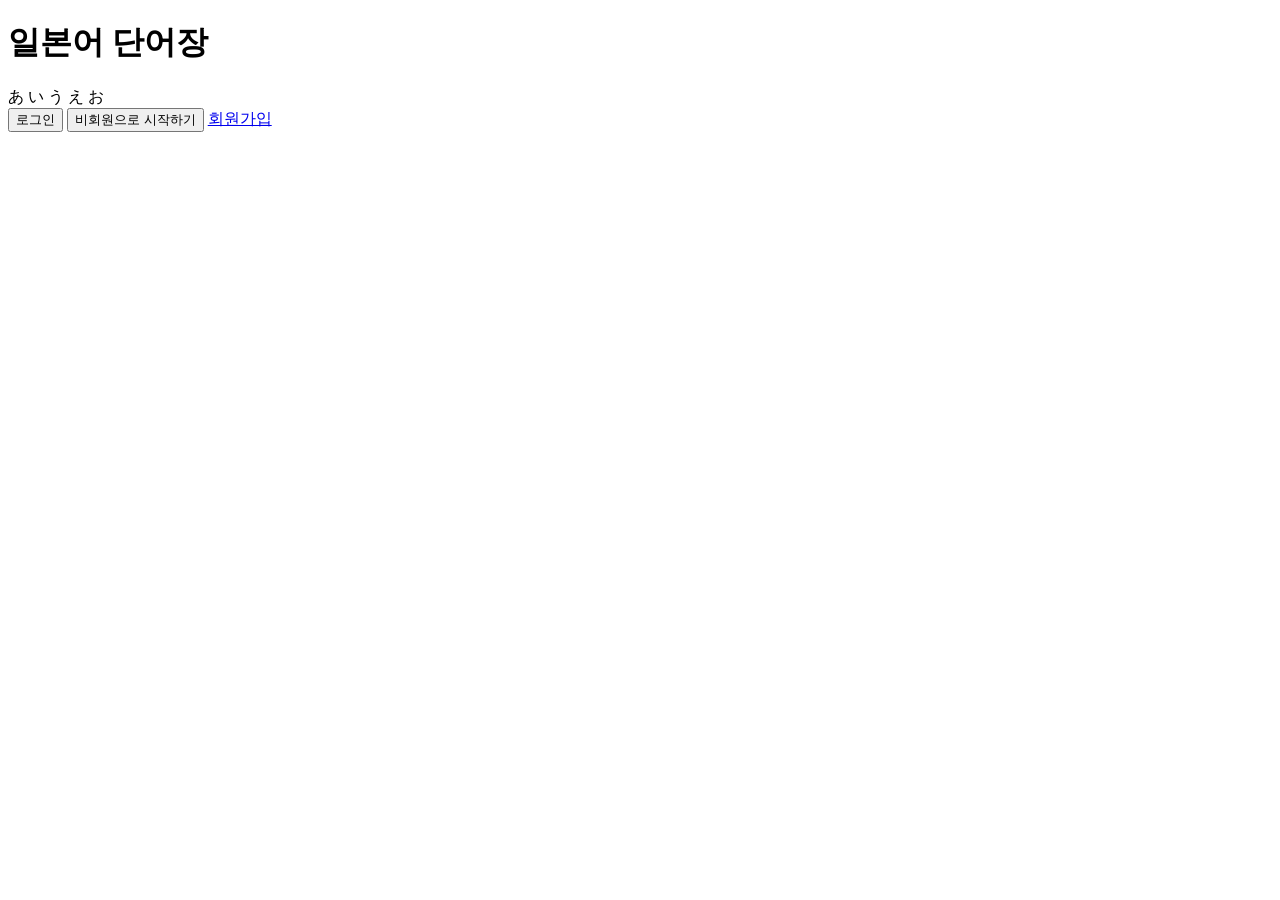
<file: src/main/resources/templates/index.html>
<!DOCTYPE html>
<html lang="ko" xmlns:th="http://www.thymeleaf.org">
<head>
    <meta charset="UTF-8">
    <meta name="viewport" content="width=device-width, initial-scale=1.0">
    <title>일본어 단어장</title>
    <link rel="stylesheet" th:href="@{/css/style.css}">
</head>
<body>
    <div class="container">
        <div class="main-content">
            <!-- 메인 타이틀 -->
            <h1 class="main-title">일본어 단어장</h1>

            <!-- あいうえお 애니메이션 -->
            <div class="hiragana-animation">
                <span class="hiragana-char" data-delay="0">あ</span>
                <span class="hiragana-char" data-delay="200">い</span>
                <span class="hiragana-char" data-delay="400">う</span>
                <span class="hiragana-char" data-delay="600">え</span>
                <span class="hiragana-char" data-delay="800">お</span>
            </div>

            <!-- 버튼들 -->
            <div class="button-group">
                <button type="button" class="btn btn-primary" onclick="location.href='/page/login'">
                    로그인
                </button>
                <button type="button" class="btn btn-secondary" onclick="location.href='/page/study/mode'">
                    비회원으로 시작하기
                </button>
                <a href="/page/signup" class="signup-link">회원가입</a>
            </div>
        </div>
    </div>
</body>
</html>
</file>
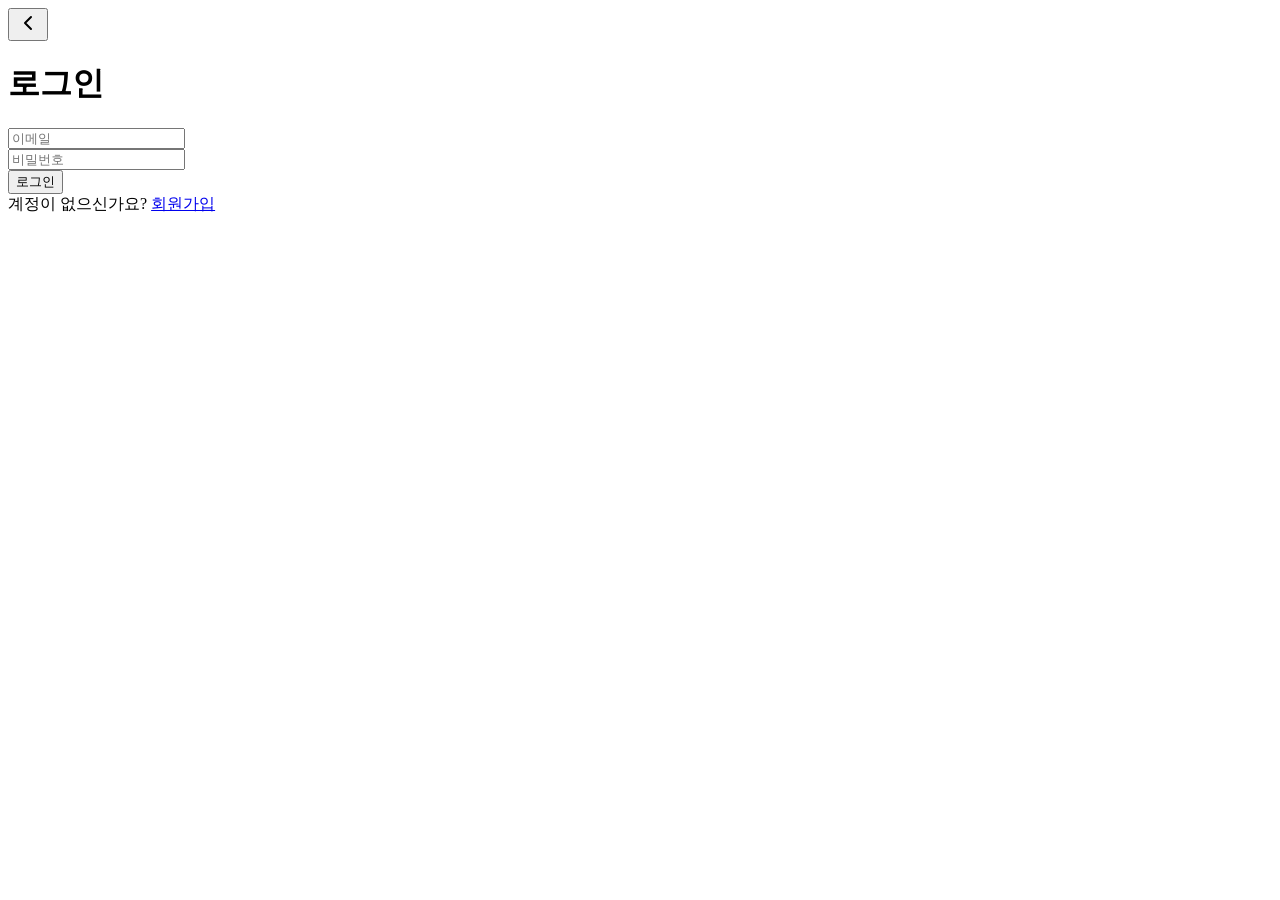
<file: src/main/resources/templates/auth/login.html>
<!DOCTYPE html>
<html lang="ko" xmlns:th="http://www.thymeleaf.org">
<head>
    <meta charset="UTF-8">
    <meta name="viewport" content="width=device-width, initial-scale=1.0">
    <title>로그인 - 일본어 단어장</title>
    <link rel="stylesheet" th:href="@{/css/style.css}">
</head>
<body>
    <div class="container">
        <div class="auth-content">
            <!-- 뒤로가기 버튼 -->
            <button type="button" class="back-btn" onclick="history.back()">
                <svg width="24" height="24" viewBox="0 0 24 24" fill="none">
                    <path d="M15 18L9 12L15 6" stroke="currentColor" stroke-width="2" stroke-linecap="round" stroke-linejoin="round"/>
                </svg>
            </button>

            <!-- 로그인 타이틀 -->
            <h1 class="auth-title">로그인</h1>

            <!-- 로그인 폼 -->
            <form id="loginForm" class="auth-form">
                <div class="input-group">
                    <input type="email" id="email" name="email" placeholder="이메일" required>
                </div>

                <div class="input-group">
                    <input type="password" id="password" name="password" placeholder="비밀번호" required>
                </div>

                <button type="submit" class="btn btn-primary">로그인</button>
            </form>

            <!-- 에러 메시지 -->
            <div id="errorMessage" class="error-message" style="display: none;"></div>

            <!-- 회원가입 링크 -->
            <div class="auth-link">
                <span>계정이 없으신가요? </span>
                <a href="/page/signup">회원가입</a>
            </div>
        </div>
    </div>

    <script th:src="@{/js/api-client.js}"></script>
    <script th:src="@{/js/auth.js}"></script>
</body>
</html>
</file>
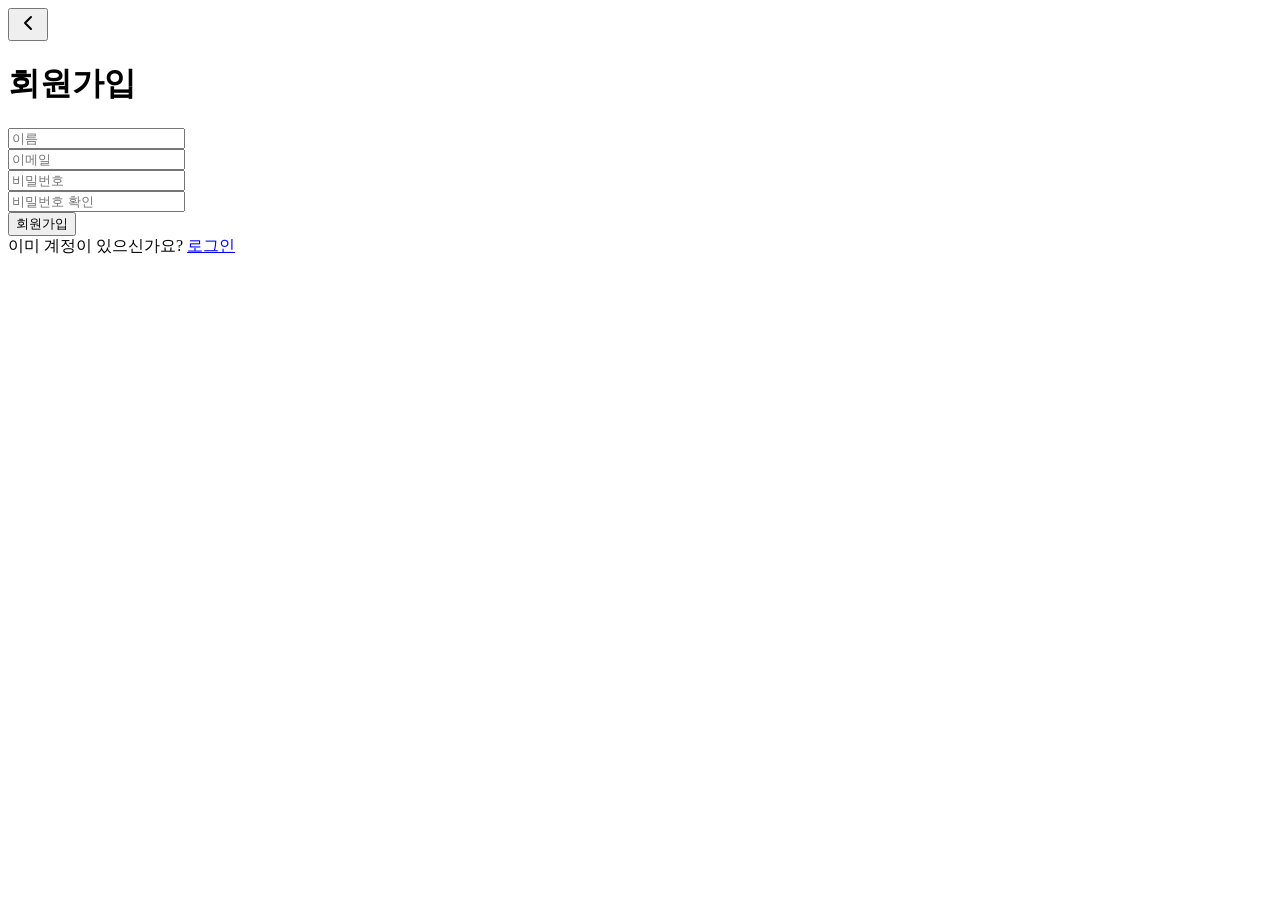
<file: src/main/resources/templates/auth/signup.html>
<!DOCTYPE html>
<html lang="ko" xmlns:th="http://www.thymeleaf.org">
<head>
    <meta charset="UTF-8">
    <meta name="viewport" content="width=device-width, initial-scale=1.0">
    <title>회원가입 - 일본어 단어장</title>
    <link rel="stylesheet" th:href="@{/css/style.css}">
</head>
<body>
    <div class="container">
        <div class="auth-content">
            <!-- 뒤로가기 버튼 -->
            <button type="button" class="back-btn" onclick="history.back()">
                <svg width="24" height="24" viewBox="0 0 24 24" fill="none">
                    <path d="M15 18L9 12L15 6" stroke="currentColor" stroke-width="2" stroke-linecap="round" stroke-linejoin="round"/>
                </svg>
            </button>

            <!-- 회원가입 타이틀 -->
            <h1 class="auth-title">회원가입</h1>

            <!-- 회원가입 폼 -->
            <form id="signupForm" class="auth-form">
                <div class="input-group">
                    <input type="text" id="name" name="name" placeholder="이름" required>
                </div>

                <div class="input-group">
                    <input type="email" id="email" name="email" placeholder="이메일" required>
                </div>

                <div class="input-group">
                    <input type="password" id="password" name="password" placeholder="비밀번호" required>
                </div>

                <div class="input-group">
                    <input type="password" id="confirmPassword" name="confirmPassword" placeholder="비밀번호 확인" required>
                </div>

                <button type="submit" class="btn btn-primary">회원가입</button>
            </form>

            <!-- 에러 메시지 -->
            <div id="errorMessage" class="error-message" style="display: none;"></div>

            <!-- 로그인 링크 -->
            <div class="auth-link">
                <span>이미 계정이 있으신가요? </span>
                <a href="/page/login">로그인</a>
            </div>
        </div>
    </div>

    <script th:src="@{/js/api-client.js}"></script>
    <script th:src="@{/js/auth.js}"></script>
</body>
</html>
</file>
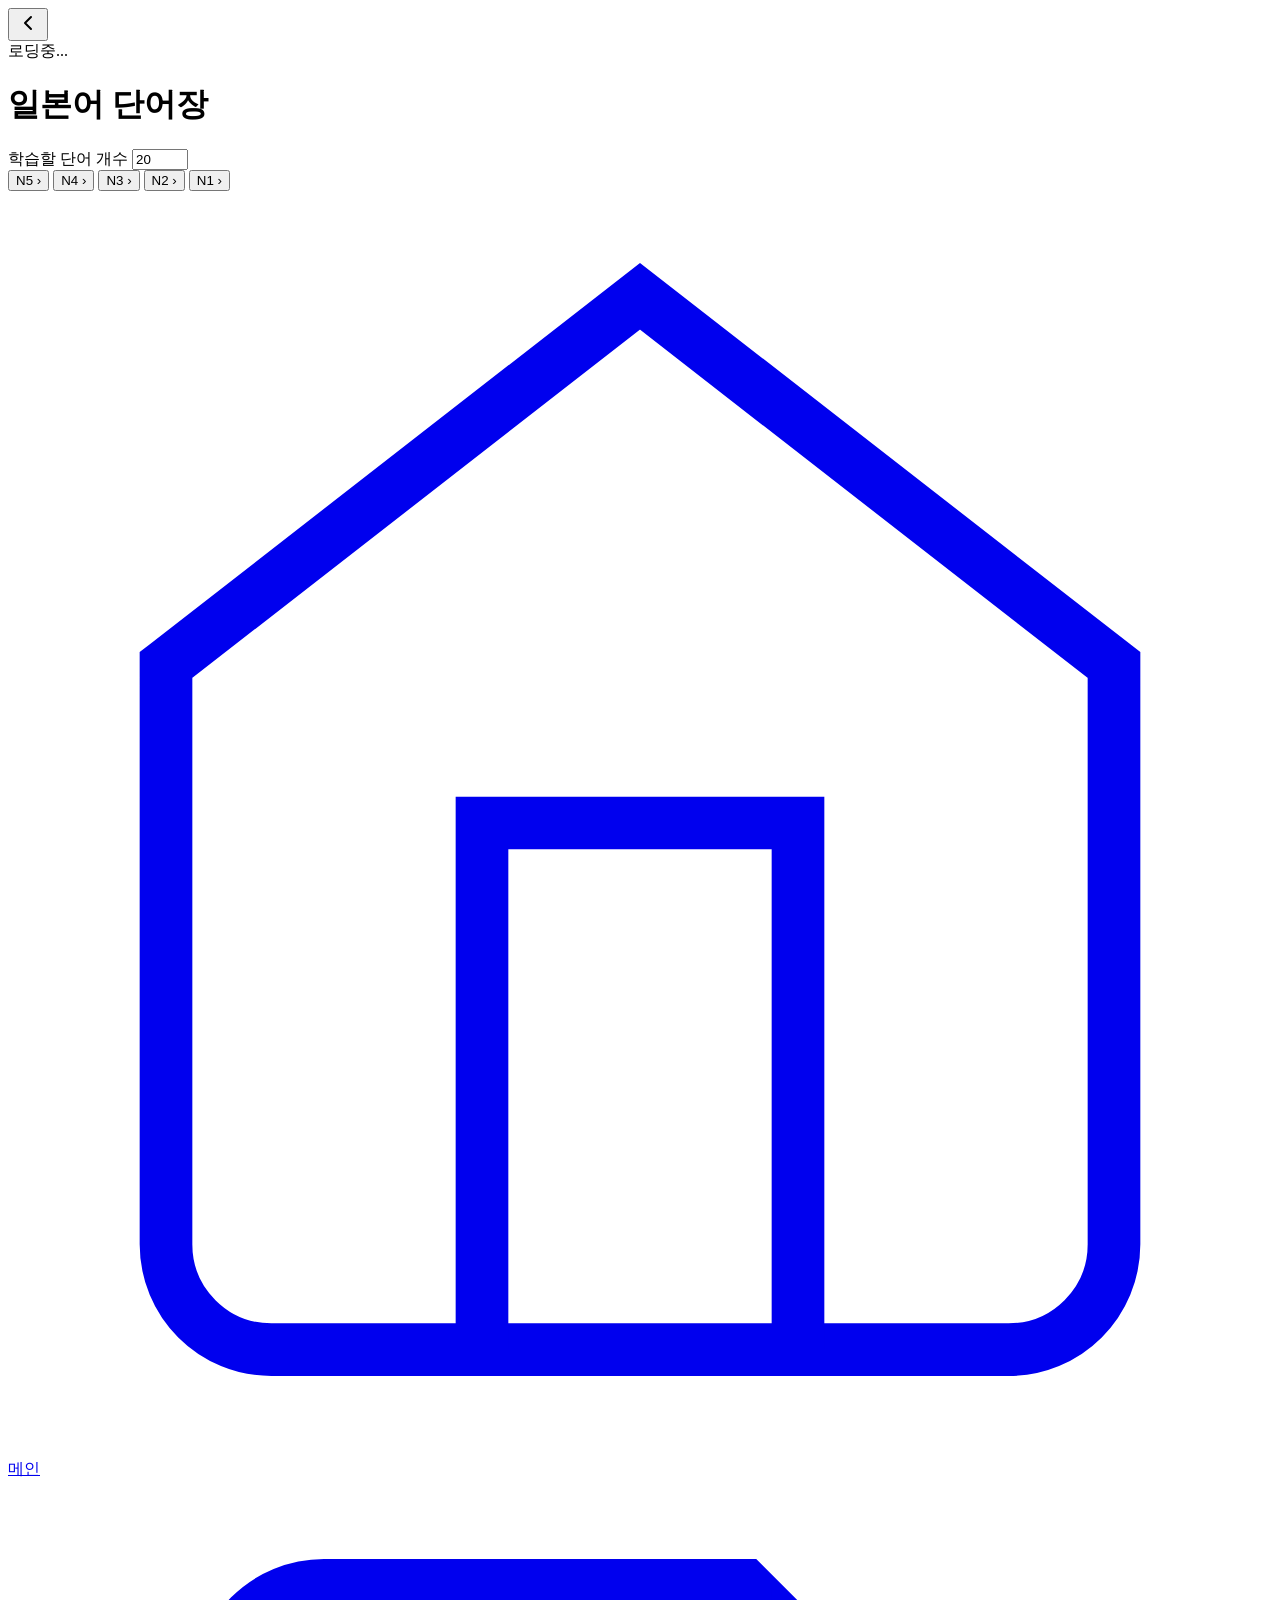
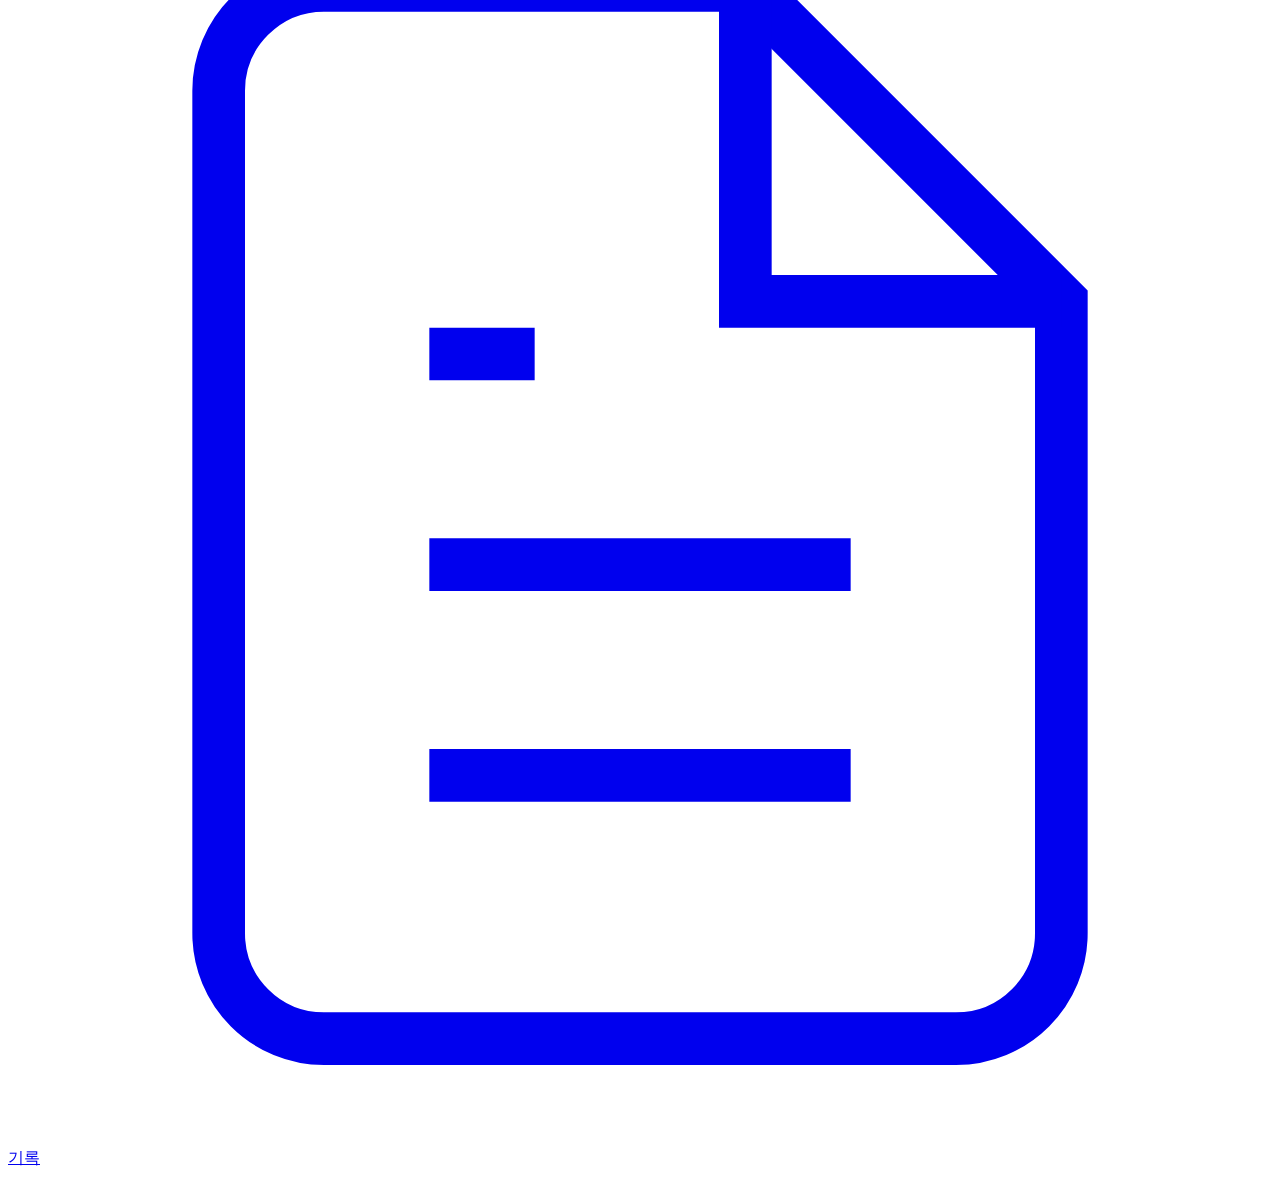
<file: src/main/resources/templates/study/level-select.html>
<!DOCTYPE html>
<html lang="ko" xmlns:th="http://www.thymeleaf.org">
<head>
    <meta charset="UTF-8">
    <meta name="viewport" content="width=device-width, initial-scale=1.0">
    <title>레벨 선택 - 일본어 단어장</title>
    <link rel="stylesheet" th:href="@{/css/style.css}">
</head>
<body>
    <div class="container with-navbar">
        <div class="level-content with-navbar">
            <!-- 뒤로가기 버튼 -->
            <button type="button" class="back-btn" onclick="goToModeSelect()">
                <svg width="24" height="24" viewBox="0 0 24 24" fill="none">
                    <path d="M15 18L9 12L15 6" stroke="currentColor" stroke-width="2" stroke-linecap="round" stroke-linejoin="round"/>
                </svg>
            </button>

            <!-- 사용자 정보 영역 -->
            <div class="user-info-section">
                <div class="user-info-content">
                    <div class="user-name" id="userName">로딩중...</div>
                    <button type="button" class="auth-btn" id="authBtn" onclick="handleAuth()" style="display: none;">
                        <svg width="20" height="20" viewBox="0 0 24 24" fill="none">
                            <path id="authIcon" d="" stroke="currentColor" stroke-width="2" stroke-linecap="round" stroke-linejoin="round"/>
                        </svg>
                        <span id="authText">로그인</span>
                    </button>
                </div>
            </div>

            <!-- 타이틀 -->
            <h1 class="level-title">일본어 단어장</h1>

            <!-- GUEST 사용자 안내 메시지 -->
            <div class="level-guest-info" id="levelGuestInfo" style="display: none;">
                <span class="level-guest-info-icon">🎯</span>
                <p class="level-guest-info-text">
                    <span class="level-guest-info-highlight">로그인</span> 후에는 사용자 맞춤 학습을 제공합니다!<br>
                    학습 진도와 복습 일정을 관리하실 수 있어요.
                </p>
            </div>

            <!-- 단어 개수 선택 -->
            <div class="word-count-section">
                <label for="wordCount" class="word-count-label">학습할 단어 개수</label>
                <input type="number" id="wordCount" class="word-count-input" value="20" min="5" max="100" step="5">
            </div>

            <!-- 레벨 선택 버튼들 -->
            <div class="level-buttons">
                <button type="button" class="level-btn" onclick="startStudy('N5')">
                    <span class="level-text">N5</span>
                    <span class="arrow">›</span>
                </button>

                <button type="button" class="level-btn" onclick="startStudy('N4')">
                    <span class="level-text">N4</span>
                    <span class="arrow">›</span>
                </button>

                <button type="button" class="level-btn" onclick="startStudy('N3')">
                    <span class="level-text">N3</span>
                    <span class="arrow">›</span>
                </button>

                <button type="button" class="level-btn" onclick="startStudy('N2')">
                    <span class="level-text">N2</span>
                    <span class="arrow">›</span>
                </button>

                <button type="button" class="level-btn" onclick="startStudy('N1')">
                    <span class="level-text">N1</span>
                    <span class="arrow">›</span>
                </button>
            </div>
        </div>
    </div>

    <!-- 네비게이션 바 -->
    <nav class="navbar">
        <div class="navbar-content">
            <a href="/page/study/level" class="nav-item active">
                <svg class="nav-icon" viewBox="0 0 24 24" fill="none" stroke="currentColor">
                    <path d="M3 9L12 2L21 9V20C21 20.5304 20.7893 21.0391 20.4142 21.4142C20.0391 21.7893 19.5304 22 19 22H5C4.46957 22 3.96086 21.7893 3.58579 21.4142C3.21071 21.0391 3 20.5304 3 20V9Z"/>
                    <polyline points="9,22 9,12 15,12 15,22"/>
                </svg>
                <span class="nav-label">메인</span>
            </a>
            <a href="/page/study/record" class="nav-item">
                <svg class="nav-icon" viewBox="0 0 24 24" fill="none" stroke="currentColor">
                    <path d="M14 2H6C5.46957 2 4.96086 2.21071 4.58579 2.58579C4.21071 2.96086 4 3.46957 4 4V20C4 20.5304 4.21071 21.0391 4.58579 21.4142C4.96086 21.7893 5.46957 22 6 22H18C18.5304 22 19.0391 21.7893 19.4142 21.4142C19.7893 21.0391 20 20.5304 20 20V8L14 2Z"/>
                    <polyline points="14,2 14,8 20,8"/>
                    <line x1="16" y1="13" x2="8" y2="13"/>
                    <line x1="16" y1="17" x2="8" y2="17"/>
                    <polyline points="10,9 9,9 8,9"/>
                </svg>
                <span class="nav-label">기록</span>
            </a>
        </div>
    </nav>

    <script th:src="@{/js/api-client.js}"></script>
    <script th:src="@{/js/user-manager.js}"></script>
    <script th:src="@{/js/level-select.js}"></script>
</body>
</html>
</file>
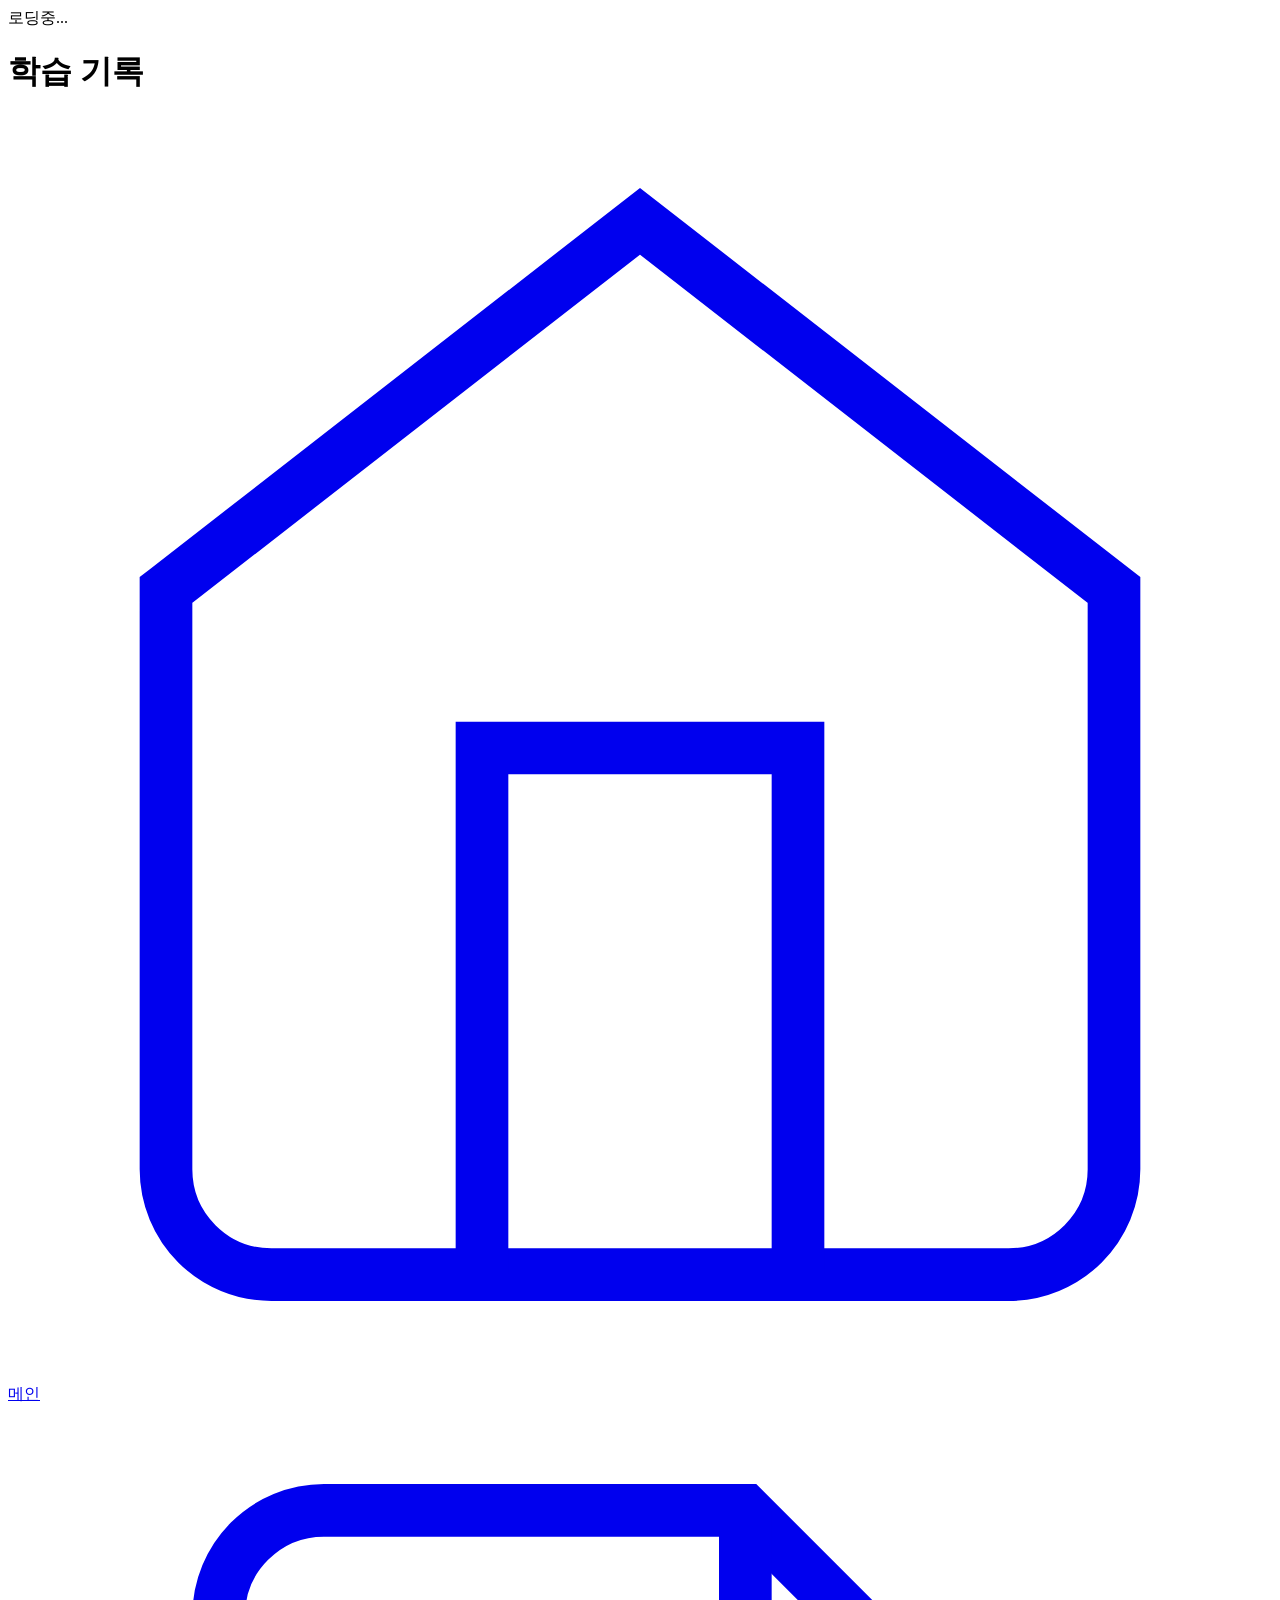
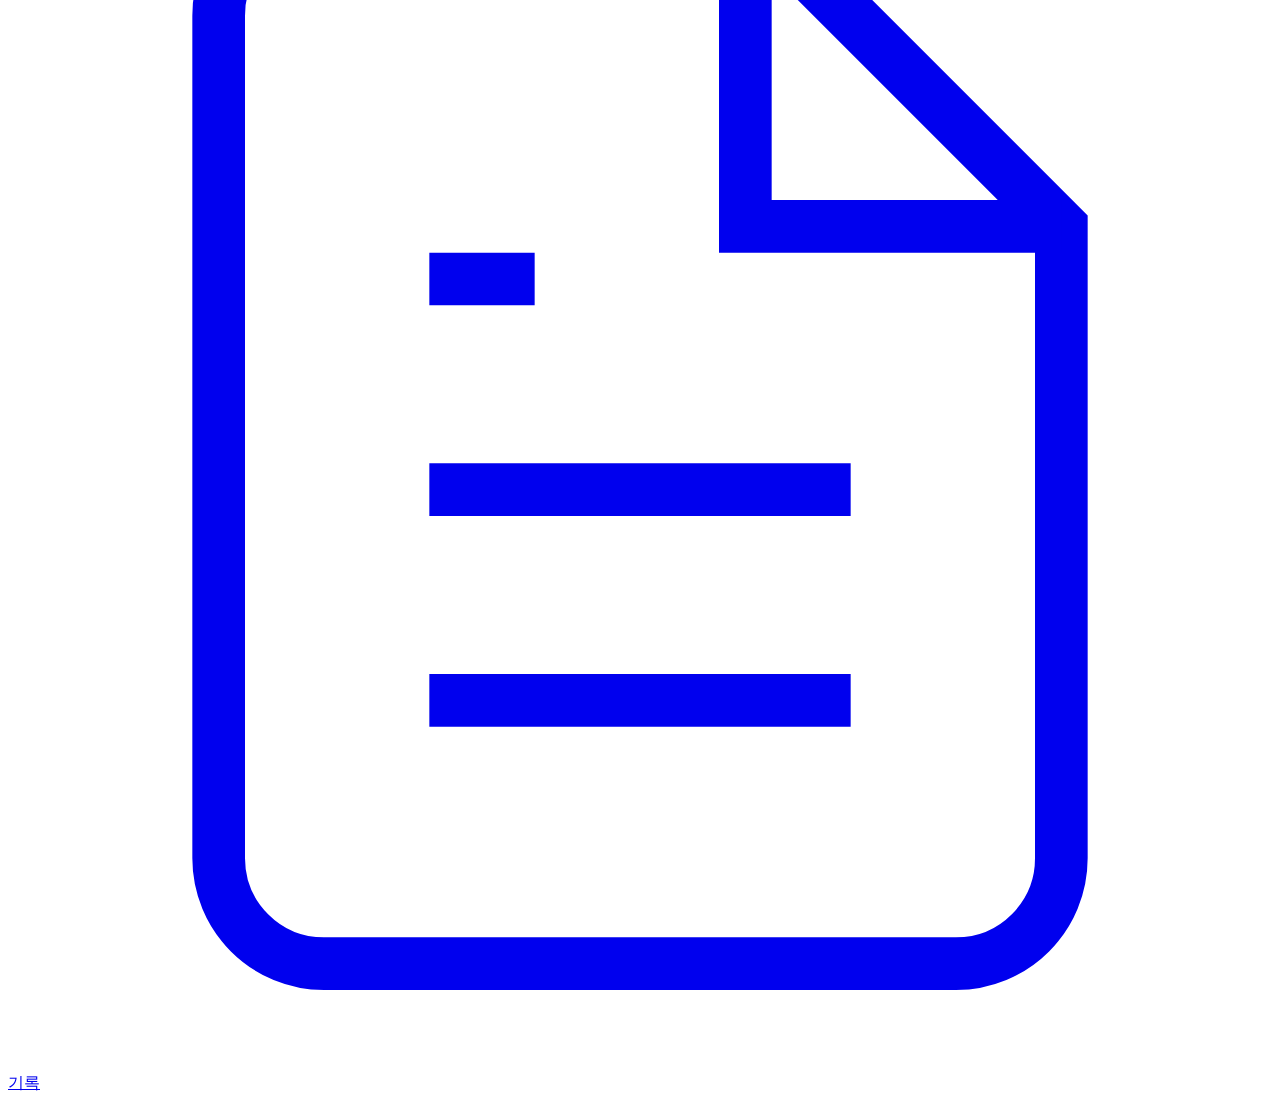
<file: src/main/resources/templates/study/record.html>
<!DOCTYPE html>
<html lang="ko" xmlns:th="http://www.thymeleaf.org">
<head>
    <meta charset="UTF-8">
    <meta name="viewport" content="width=device-width, initial-scale=1.0">
    <title>학습 기록 - 일본어 단어장</title>
    <link rel="stylesheet" th:href="@{/css/style.css}">
</head>
<body>
    <div class="container with-navbar">
        <div class="record-content">
            <!-- 사용자 정보 영역 -->
            <div class="user-info-section">
                <div class="user-info-content">
                    <div class="user-name" id="userName">로딩중...</div>
                    <button type="button" class="auth-btn" id="authBtn" onclick="handleAuth()" style="display: none;">
                        <svg width="20" height="20" viewBox="0 0 24 24" fill="none">
                            <path id="authIcon" d="" stroke="currentColor" stroke-width="2" stroke-linecap="round" stroke-linejoin="round"/>
                        </svg>
                        <span id="authText">로그인</span>
                    </button>
                </div>
            </div>

            <!-- 타이틀 -->
            <h1 class="record-title">
                학습 기록
                <span class="total-words-count" id="totalWordsCount" style="display: none;">
                    (총 <span id="totalWordsNumber">-</span>개)
                </span>
            </h1>

            <!-- GUEST 사용자 안내 메시지 -->
            <div class="guest-message" id="guestMessage" style="display: none;">
                <div class="guest-message-content">
                    <div class="guest-message-icon">📚</div>
                    <h3 class="guest-message-title">학습 기록을 확인하려면 로그인이 필요합니다</h3>
                    <p class="guest-message-text">
                        로그인하시면 개인 맞춤형 학습 기록을 확인하고<br>
                        복습 일정을 관리할 수 있습니다.
                    </p>
                    <button type="button" class="guest-login-btn" onclick="goToLogin()">
                        로그인하기
                    </button>
                </div>
            </div>

            <!-- 기록 목록 (로그인 사용자용) -->
            <div class="record-list" id="recordList">
                <!-- 단어 기록들이 여기에 동적으로 추가됩니다 -->
            </div>

            <!-- 로딩 애니메이션 -->
            <div class="loading-more" id="loadingMore" style="display: none;">
                <div class="loading-spinner"></div>
                <span class="loading-text">더 많은 기록을 불러오는 중...</span>
            </div>

            <!-- 더 이상 데이터가 없을 때 메시지 -->
            <div class="no-more-data" id="noMoreData" style="display: none;">
                더 이상 불러올 기록이 없습니다.
            </div>
        </div>
    </div>

    <!-- 네비게이션 바 -->
    <nav class="navbar">
        <div class="navbar-content">
            <a href="/page/study/level" class="nav-item">
                <svg class="nav-icon" viewBox="0 0 24 24" fill="none" stroke="currentColor">
                    <path d="M3 9L12 2L21 9V20C21 20.5304 20.7893 21.0391 20.4142 21.4142C20.0391 21.7893 19.5304 22 19 22H5C4.46957 22 3.96086 21.7893 3.58579 21.4142C3.21071 21.0391 3 20.5304 3 20V9Z"/>
                    <polyline points="9,22 9,12 15,12 15,22"/>
                </svg>
                <span class="nav-label">메인</span>
            </a>
            <a href="/page/study/record" class="nav-item active">
                <svg class="nav-icon" viewBox="0 0 24 24" fill="none" stroke="currentColor">
                    <path d="M14 2H6C5.46957 2 4.96086 2.21071 4.58579 2.58579C4.21071 2.96086 4 3.46957 4 4V20C4 20.5304 4.21071 21.0391 4.58579 21.4142C4.96086 21.7893 5.46957 22 6 22H18C18.5304 22 19.0391 21.7893 19.4142 21.4142C19.7893 21.0391 20 20.5304 20 20V8L14 2Z"/>
                    <polyline points="14,2 14,8 20,8"/>
                    <line x1="16" y1="13" x2="8" y2="13"/>
                    <line x1="16" y1="17" x2="8" y2="17"/>
                    <polyline points="10,9 9,9 8,9"/>
                </svg>
                <span class="nav-label">기록</span>
            </a>
        </div>
    </nav>

    <script th:src="@{/js/api-client.js}"></script>
    <script th:src="@{/js/user-manager.js}"></script>
    <script th:src="@{/js/record.js}"></script>
</body>
</html>
</file>
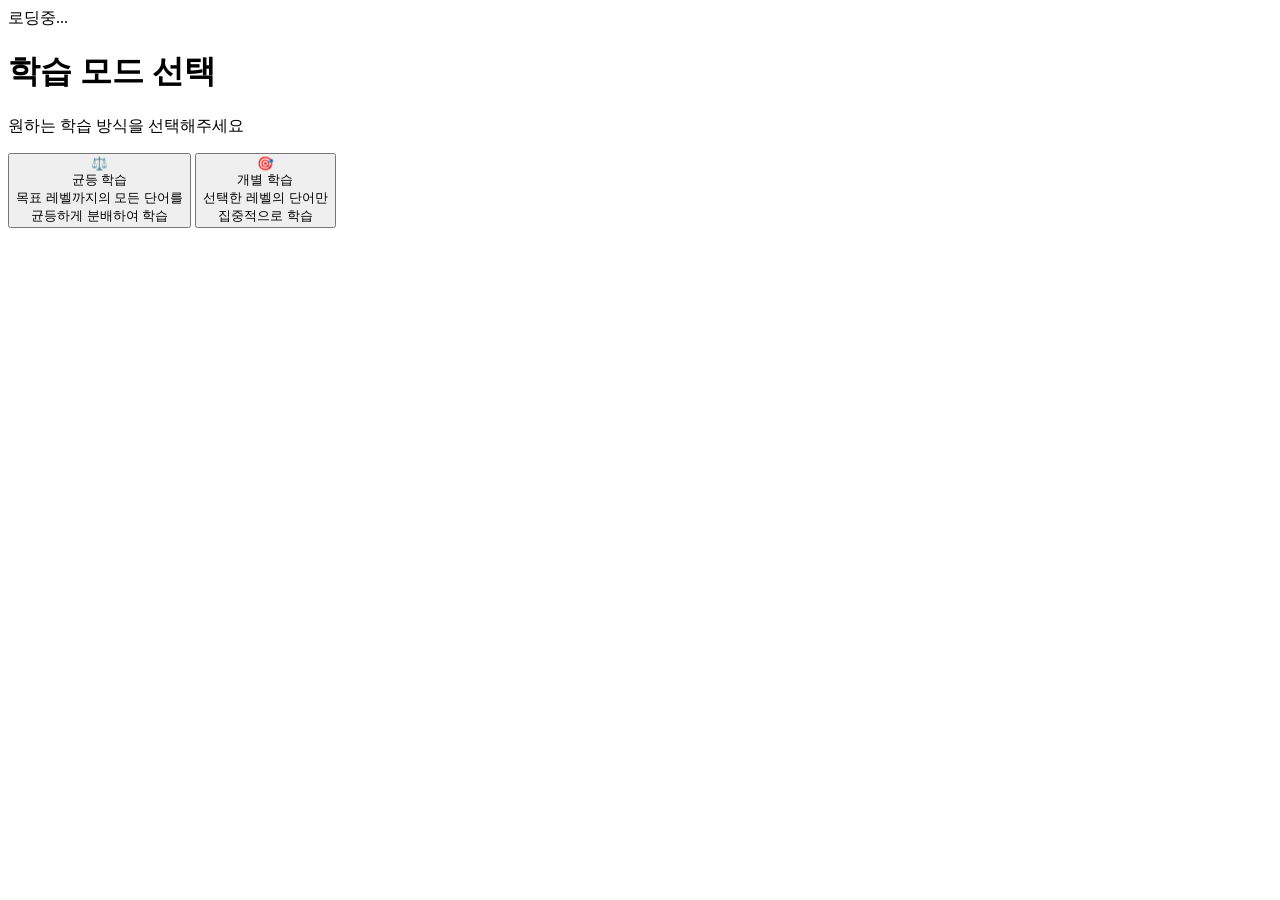
<file: src/main/resources/templates/study/study-mode-select.html>
<!DOCTYPE html>
<html lang="ko" xmlns:th="http://www.thymeleaf.org">
<head>
    <meta charset="UTF-8">
    <meta name="viewport" content="width=device-width, initial-scale=1.0">
    <title>학습 모드 선택 - 일본어 단어장</title>
    <link rel="stylesheet" th:href="@{/css/style.css}">
</head>
<body>
    <div class="container with-navbar">
        <div class="level-content with-navbar">
            <!-- 사용자 정보 영역 -->
            <div class="user-info-section">
                <div class="user-info-content">
                    <div class="user-name" id="userName">로딩중...</div>
                    <button type="button" class="auth-btn" id="authBtn" onclick="handleAuth()" style="display: none;">
                        <svg width="20" height="20" viewBox="0 0 24 24" fill="none">
                            <path id="authIcon" d="" stroke="currentColor" stroke-width="2" stroke-linecap="round" stroke-linejoin="round"/>
                        </svg>
                        <span id="authText">로그인</span>
                    </button>
                </div>
            </div>

            <!-- 타이틀 -->
            <h1 class="level-title">학습 모드 선택</h1>

            <!-- 학습 모드 설명 -->
            <div class="mode-description">
                <p>원하는 학습 방식을 선택해주세요</p>
            </div>

            <!-- 학습 모드 선택 버튼들 -->
            <div class="mode-selection">
                <button type="button" class="mode-btn balanced-mode" onclick="selectStudyMode('balanced')">
                    <div class="mode-icon">⚖️</div>
                    <div class="mode-content">
                        <div class="mode-name">균등 학습</div>
                        <div class="mode-desc">목표 레벨까지의 모든 단어를<br>균등하게 분배하여 학습</div>
                    </div>
                </button>

                <button type="button" class="mode-btn individual-mode" onclick="selectStudyMode('individual')">
                    <div class="mode-icon">🎯</div>
                    <div class="mode-content">
                        <div class="mode-name">개별 학습</div>
                        <div class="mode-desc">선택한 레벨의 단어만<br>집중적으로 학습</div>
                    </div>
                </button>
            </div>
        </div>
    </div>

    <!-- JavaScript 파일들 -->
    <script th:src="@{/js/api-client.js}"></script>
    <script th:src="@{/js/user-manager.js}"></script>
    <script th:src="@{/js/study-mode-select.js}"></script>
</body>
</html>
</file>
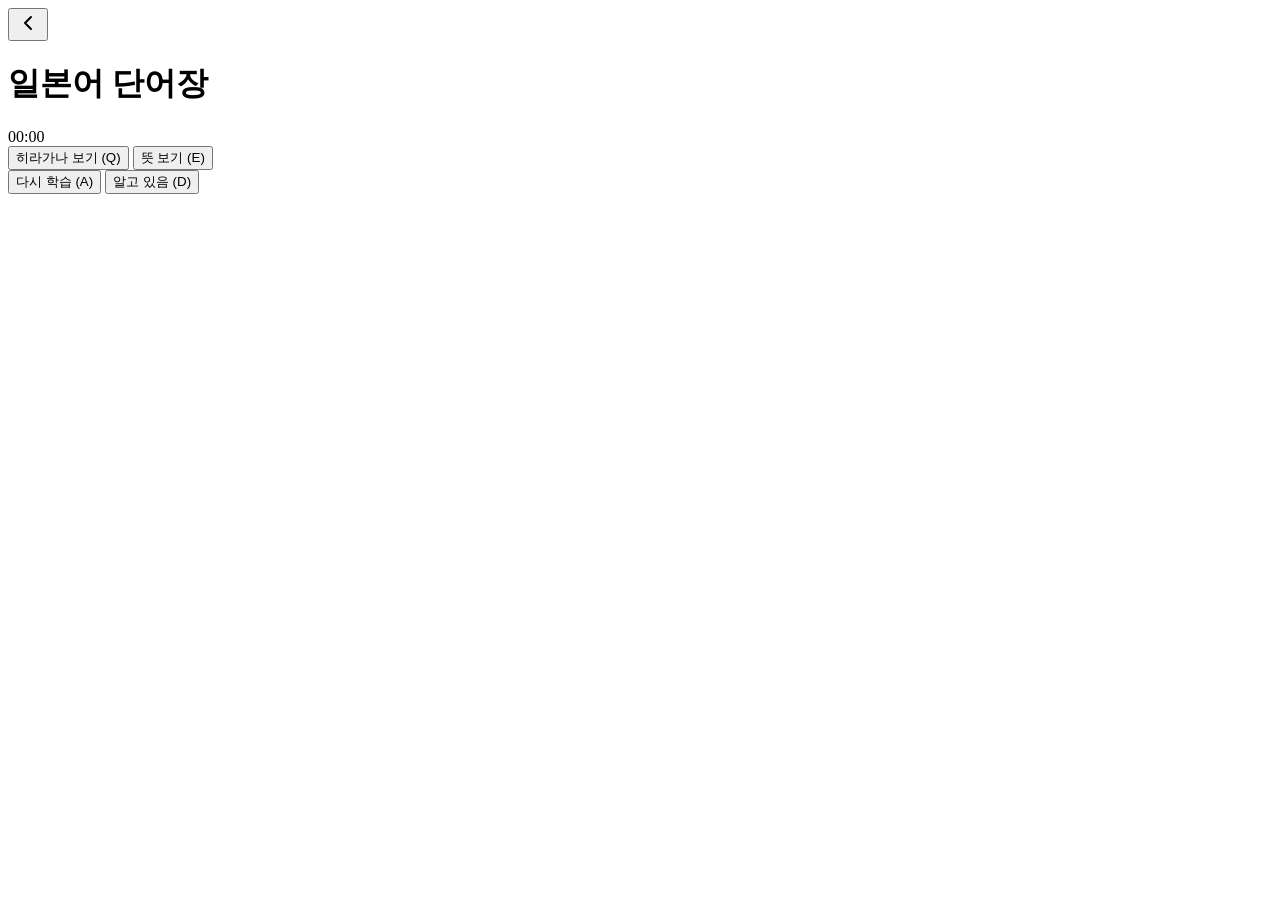
<file: src/main/resources/templates/study/word-study.html>
<!DOCTYPE html>
<html lang="ko" xmlns:th="http://www.thymeleaf.org">
<head>
    <meta charset="UTF-8">
    <meta name="viewport" content="width=device-width, initial-scale=1.0">
    <title>단어 학습 - 일본어 단어장</title>
    <link rel="stylesheet" th:href="@{/css/style.css}">
</head>
<body>
    <div class="container">
        <div class="study-content">
            <!-- 상단 헤더 (뒤로가기 버튼 + 제목 + 타이머 모두 같은 선상) -->
            <div class="study-top-header">
                <!-- 뒤로가기 버튼 -->
                <button type="button" class="study-back-btn" onclick="goToLevelSelect()">
                    <svg width="24" height="24" viewBox="0 0 24 24" fill="none">
                        <path d="M15 18L9 12L15 6" stroke="currentColor" stroke-width="2" stroke-linecap="round" stroke-linejoin="round"/>
                    </svg>
                </button>

                <!-- 제목 -->
                <h1 class="study-title">일본어 단어장</h1>

                <!-- 타이머 -->
                <div class="progress-timer">
                    <div class="progress-bar">
                        <div id="progressFill" class="progress-fill"></div>
                    </div>
                    <span id="timer" class="timer">00:00</span>
                </div>
            </div>

            <!-- 단어 표시 영역 -->
            <div class="word-display">
                <!-- 품사와 레벨 표시 (우측상단 고정) -->
                <div class="word-info-tags">
                    <div id="partOfSpeech" class="part-of-speech"></div>
                    <div id="wordLevel" class="word-level"></div>
                </div>

                <!-- 히라가나 표시 (상단 고정 위치) -->
                <div id="hiraganaDisplay" class="hiragana-display" style="display: none;"></div>

                <!-- 메인 단어 표시 (중앙 고정) -->
                <div id="mainWord" class="main-word">
                    <!-- 한자가 있으면 한자, 없으면 일본어 표시 -->
                </div>

                <!-- 의미 표시 (하단 고정 위치) -->
                <div id="meaningDisplay" class="meaning-display" style="display: none;">
                    <ul id="meaningList" class="meaning-list"></ul>
                </div>
            </div>

            <!-- 버튼 그룹 -->
            <div class="button-groups">
                <!-- 힌트 버튼들 -->
                <div class="hint-buttons">
                    <button id="hiraganaBtn" type="button" class="btn btn-hint">
                        히라가나 보기 (Q)
                    </button>
                    <button id="meaningBtn" type="button" class="btn btn-hint">
                        뜻 보기 (E)
                    </button>
                </div>

                <!-- 학습 결과 버튼들 -->
                <div class="result-buttons">
                    <button id="retryBtn" type="button" class="btn btn-retry">
                        다시 학습 (A)
                    </button>
                    <button id="knowBtn" type="button" class="btn btn-know">
                        알고 있음 (D)
                    </button>
                </div>
            </div>

            <!-- 학습 완료 모달 -->
            <div id="completeModal" class="modal" style="display: none;">
                <div class="modal-content">
                    <h2>학습 완료!</h2>
                    <div id="completeMessage" class="complete-message"></div>
                    <div class="modal-buttons">
                        <button type="button" class="btn btn-primary" onclick="restartStudy()">다시 시작</button>
                        <button type="button" class="btn btn-secondary" onclick="goToLevelSelect()">레벨 선택</button>
                    </div>
                </div>
            </div>

            <!-- 로딩 표시 -->
            <div id="loading" class="loading" style="display: none;">
                <div class="loading-spinner"></div>
                <p>단어를 불러오는 중...</p>
            </div>
        </div>
    </div>

    <!-- 레벨 데이터 전달 -->
    <script th:inline="javascript">
        window.currentLevel = /*[[${level}]]*/ 'N5';
    </script>
    <script th:src="@{/js/api-client.js}"></script>
    <script th:src="@{/js/user-manager.js}"></script>
    <script th:src="@{/js/word-study.js}"></script>
</body>
</html>
</file>
